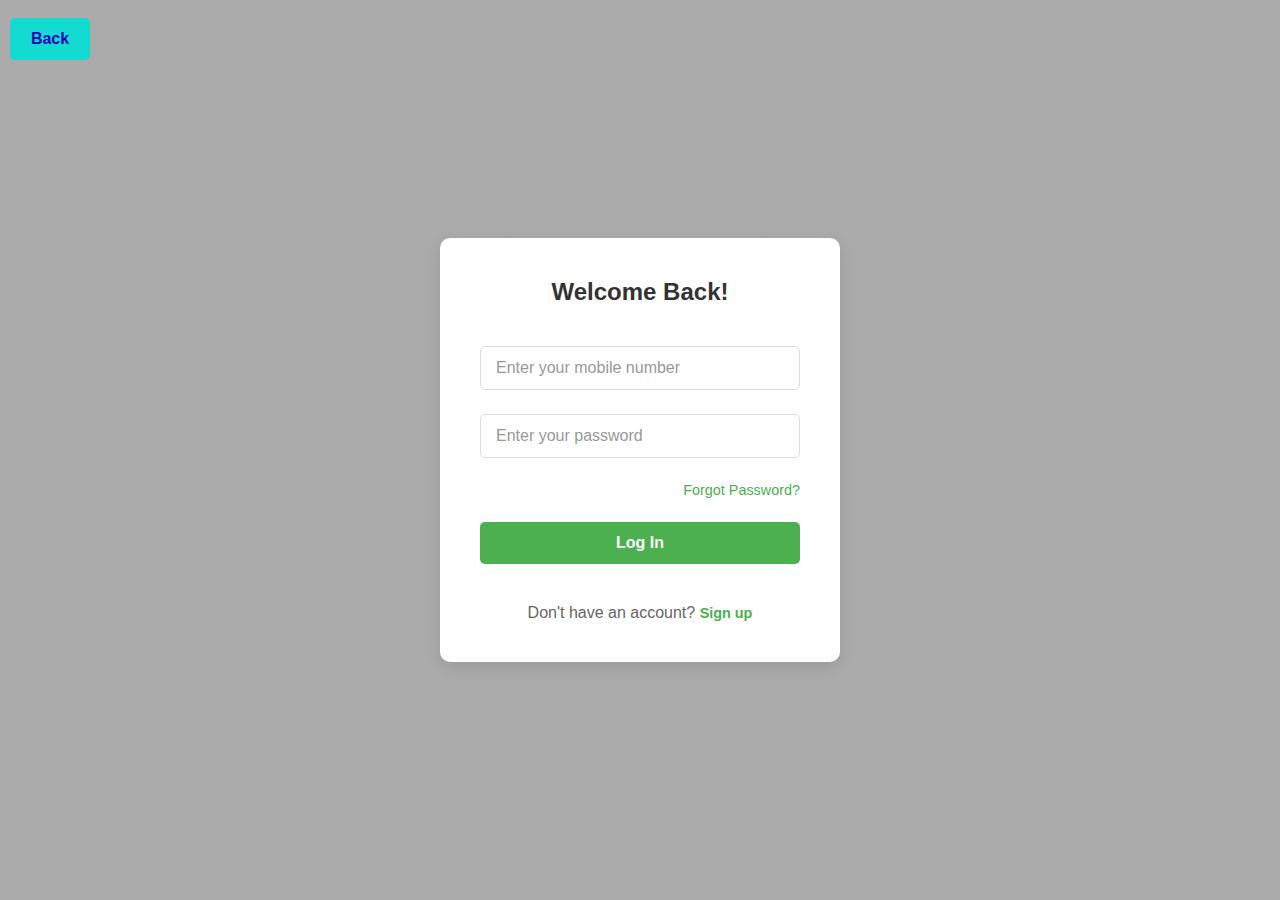
<file: login.html>
<!DOCTYPE html>
<html lang="en">

<head>
    <meta charset="UTF-8">
    <meta name="viewport" content="width=device-width, initial-scale=1.0">
    <title>Recipe Website - Login</title>
    <style>
        * {
            margin: 0;
            padding: 0;
            box-sizing: border-box;
            font-family: 'Arial', sans-serif;
        }

        body {
            background-color: #f5f5f5;
            display: flex;
            justify-content: center;
            align-items: center;
            min-height: 100vh;
            background-image: linear-gradient(rgba(0, 0, 0, 0.3), rgba(0, 0, 0, 0.3)), url('https://images.unsplash.com/photo-1546069901-ba9599a7e63c?ixlib=rb-1.2.1&auto=format&fit=crop&w=800&q=80');
            background-size: cover;
            background-position: center;
        }

        section {
            background-color: white;
            padding: 2.5rem;
            border-radius: 10px;
            box-shadow: 0 5px 15px rgba(0, 0, 0, 0.1);
            width: 100%;
            max-width: 400px;
        }

        form {
            display: flex;
            flex-direction: column;
            gap: 1.5rem;
        }

        .fiels {
            display: flex;
            flex-direction: column;
            gap: 0.5rem;
        }

        input {
            padding: 12px 15px;
            border: 1px solid #ddd;
            border-radius: 5px;
            font-size: 1rem;
            transition: border 0.3s ease;
        }

        input:focus {
            outline: none;
            border-color: #4CAF50;
        }

        input::placeholder {
            color: #999;
        }

        a {
            color: #4CAF50;
            text-decoration: none;
            font-size: 0.9rem;
            text-align: right;
            transition: color 0.3s ease;
        }

        a:hover {
            color: #45a049;
            text-decoration: underline;
        }

        .btn {
            background-color: #4CAF50;
            color: white;
            border: none;
            padding: 12px;
            border-radius: 5px;
            font-size: 1rem;
            font-weight: 600;
            cursor: pointer;
            transition: background-color 0.3s ease;
        }

        .btn:hover {
            background-color: #45a049;
        }
        .back-btn{
            position: absolute;
            top: 10px;
            left: 10px;
            width: 80px;
            background-color: #14dbd1;
            color: rgb(18, 6, 185);
            border: none;
            padding: 12px;
            border-radius: 5px;
            font-size: 1rem;
            font-weight: 600;
            cursor: pointer;
            transition: background-color 0.3s ease;
            margin-top: 0.5rem;

            &:hover{
                background-color: #06d410;
                color: white;
            }
        }
        @media (max-width: 480px) {
            section {
                padding: 1.5rem;
                margin: 0 1rem;
            }
        }
    </style>
</head>

<body>
    <a href="index.html"><button class="back-btn">Back</button></a>
    <section>
        <form action="">
            <h2 style="text-align: center; margin-bottom: 1rem; color: #333;">Welcome Back!</h2>
            <div class="fiels">
                <input type="tel" name="mobile" id="mobile" placeholder="Enter your mobile number" required>
            </div>
            <div class="fiels">
                <input type="password" name="password" id="password" placeholder="Enter your password" required>
            </div>
            <a href="forget.html">Forgot Password?</a>
            <button type="submit" class="btn">Log In</button>
            <p style="text-align: center; margin-top: 1rem; color: #666;">
                Don't have an account? <a href="signup.html" style="font-weight: 600;">Sign up</a>
            </p>
        </form>
    </section>
</body>

</html>
</file>
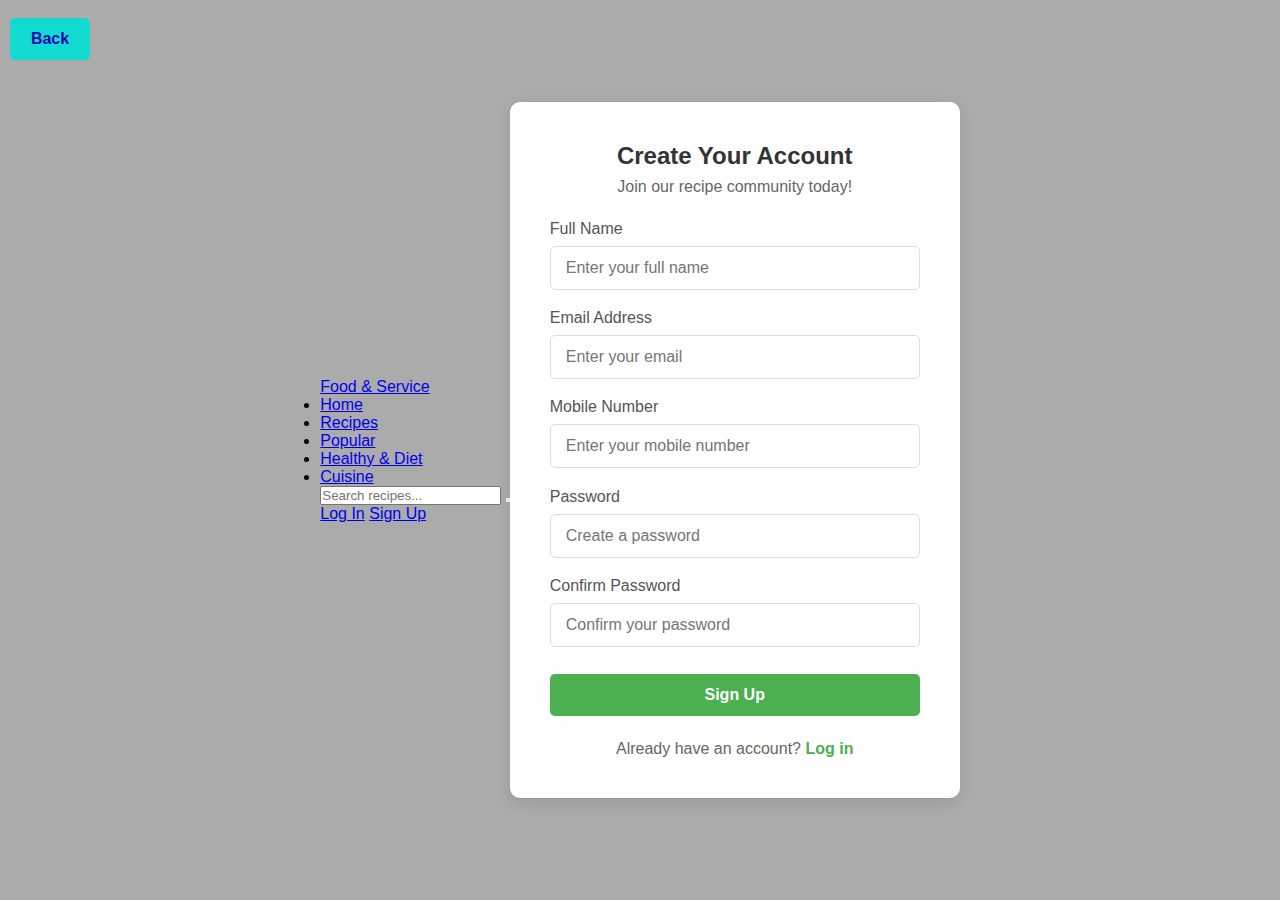
<file: signup.html>
<!DOCTYPE html>
<html lang="en">
<head>
    <meta charset="UTF-8">
    <meta name="viewport" content="width=device-width, initial-scale=1.0">
    <title>Recipe Website - Sign Up</title>
    <style>
        * {
            margin: 0;
            padding: 0;
            box-sizing: border-box;
            font-family: 'Arial', sans-serif;
        }

        body {
            background-color: #f5f5f5;
            display: flex;
            justify-content: center;
            align-items: center;
            min-height: 100vh;
            background-image: linear-gradient(rgba(0, 0, 0, 0.3), rgba(0, 0, 0, 0.3)), 
                            url('https://images.unsplash.com/photo-1546069901-ba9599a7e63c?ixlib=rb-1.2.1&auto=format&fit=crop&w=800&q=80');
            background-size: cover;
            background-position: center;
        }

        .signup-container {
            background-color: white;
            padding: 2.5rem;
            border-radius: 10px;
            box-shadow: 0 5px 15px rgba(0, 0, 0, 0.1);
            width: 100%;
            max-width: 450px;
        }

        .signup-header {
            text-align: center;
            margin-bottom: 1.5rem;
        }

        .signup-header h2 {
            color: #333;
            margin-bottom: 0.5rem;
        }

        .signup-header p {
            color: #666;
        }

        .form-group {
            margin-bottom: 1.2rem;
        }

        .form-group label {
            display: block;
            margin-bottom: 0.5rem;
            color: #555;
            font-weight: 500;
        }

        .form-group input {
            width: 100%;
            padding: 12px 15px;
            border: 1px solid #ddd;
            border-radius: 5px;
            font-size: 1rem;
            transition: all 0.3s ease;
        }

        .form-group input:focus {
            outline: none;
            border-color: #4CAF50;
            box-shadow: 0 0 0 2px rgba(76, 175, 80, 0.2);
        }

        .password-requirements {
            font-size: 0.8rem;
            color: #666;
            margin-top: 0.3rem;
        }

        .signup-btn {
            width: 100%;
            background-color: #4CAF50;
            color: white;
            border: none;
            padding: 12px;
            border-radius: 5px;
            font-size: 1rem;
            font-weight: 600;
            cursor: pointer;
            transition: background-color 0.3s ease;
            margin-top: 0.5rem;
        }

        .signup-btn:hover {
            background-color: #45a049;
        }

        .login-link {
            text-align: center;
            margin-top: 1.5rem;
            color: #666;
        }

        .login-link a {
            color: #4CAF50;
            text-decoration: none;
            font-weight: 600;
        }

        .login-link a:hover {
            text-decoration: underline;
        }
        .back-btn{
            position: absolute;
            top: 10px;
            left: 10px;
            width: 80px;
            background-color: #14dbd1;
            color: rgb(18, 6, 185);
            border: none;
            padding: 12px;
            border-radius: 5px;
            font-size: 1rem;
            font-weight: 600;
            cursor: pointer;
            transition: background-color 0.3s ease;
            margin-top: 0.5rem;

            &:hover{
                background-color: #06d410;
                color: white;
            }
        }

        @media (max-width: 480px) {
            .signup-container {
                padding: 1.5rem;
                margin: 0 1rem;
            }
        }
    </style>
</head>
<body>
     <header>
        <div class="container header-container">
            <a href="index.html" class="logo">
                <i class="fas fa-utensils"></i>Food & Service
            </a>
            
            <nav class="navbar">
                <ul class="nav-links">
                    <li><a href="index.html">Home</a></li>
                    <li><a href="recipes.html">Recipes</a></li>
                    <li><a href="#trending">Popular</a></li>
                    <li><a href="healthy.html">Healthy & Diet</a></li>
                    <li><a href="cuisine.html">Cuisine</a></li>
                </ul>
                
                <div class="header-actions">
                    <div class="search-container">
                        <input type="search" placeholder="Search recipes...">
                        <button type="submit"><i class="fas fa-search"></i></button>
                    </div>
                    <div class="auth-buttons">
                        <a href="login.html" class="btn btn-outline">Log In</a>
                        <a href="signup.html" class="btn btn-primary">Sign Up</a>
                    </div>
                </div>
            </nav>
        </div>
    </header>
    <a href="index.html"><button class="back-btn">Back</button></a>
    <div class="signup-container">
        <div class="signup-header">
            <h2>Create Your Account</h2>
            <p>Join our recipe community today!</p>
        </div>

        <form action="#" method="POST">
            <div class="form-group">
                <label for="fullname">Full Name</label>
                <input type="text" id="fullname" name="fullname" placeholder="Enter your full name" required>
            </div>

            <div class="form-group">
                <label for="email">Email Address</label>
                <input type="email" id="email" name="email" placeholder="Enter your email" required>
            </div>

            <div class="form-group">
                <label for="mobile">Mobile Number</label>
                <input type="tel" id="mobile" name="mobile" placeholder="Enter your mobile number" required>
            </div>

            <div class="form-group">
                <label for="password">Password</label>
                <input type="password" id="password" name="password" placeholder="Create a password" required>
            </div>

            <div class="form-group">
                <label for="confirm-password">Confirm Password</label>
                <input type="password" id="confirm-password" name="confirm-password" placeholder="Confirm your password" required>
            </div>

            <button type="submit" class="signup-btn">Sign Up</button>
        </form>

        <div class="login-link">
            Already have an account? <a href="login.html">Log in</a>
        </div>
    </div>
</body>
</html>
</file>
